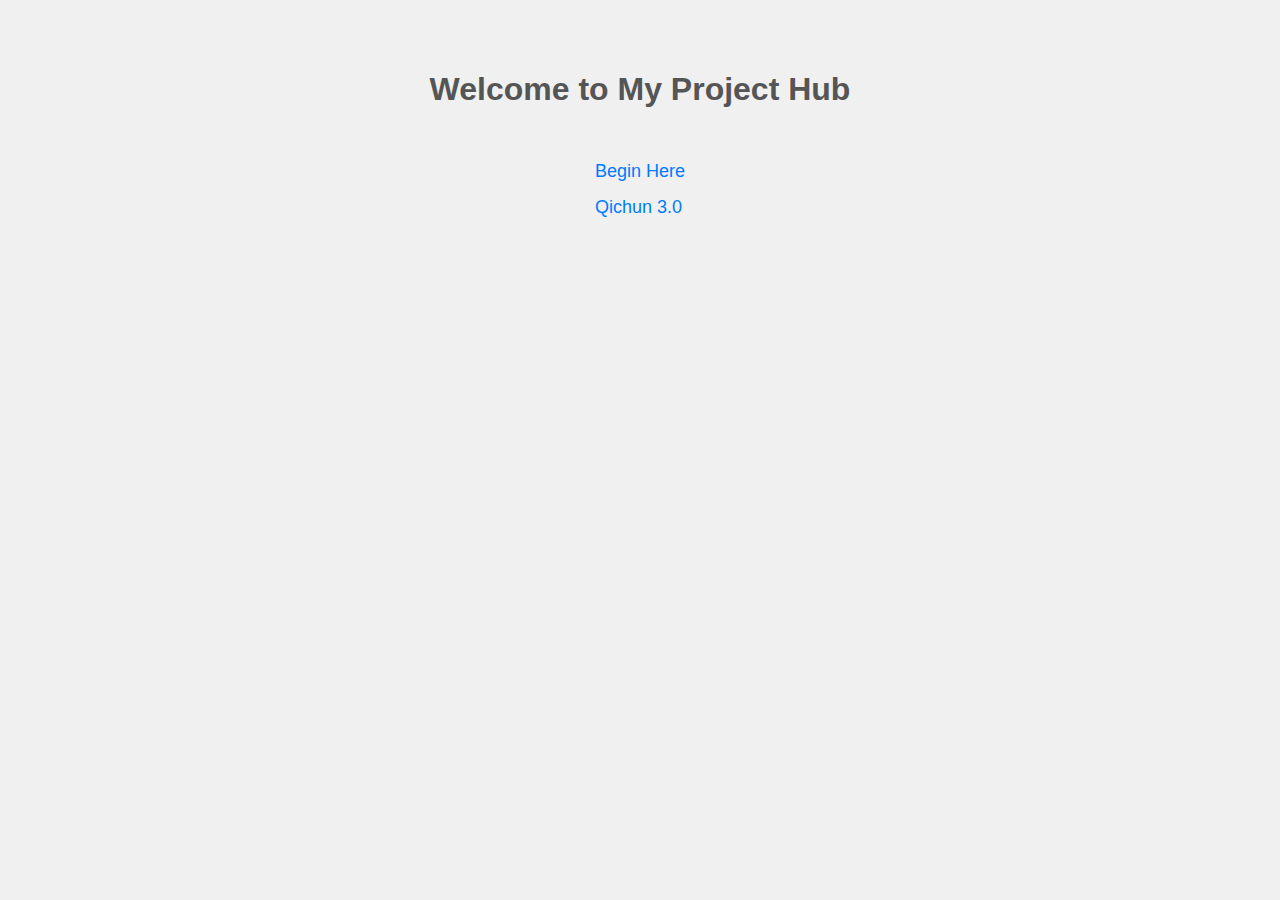
<file: index.html>
<!DOCTYPE html>
<html lang="en">
<head>
  <meta charset="UTF-8">
  <meta name="viewport" content="width=device-width, initial-scale=1.0">
  <title>My Projects</title>
  <style>
    body {
      font-family: Arial, sans-serif;
      margin: 0;
      padding: 0;
      background-color: #f0f0f0;
      color: #333;
      display: flex;
      flex-direction: column;
      align-items: center;
      padding-top: 50px;
    }
    h1 {
      color: #555;
    }
    ul {
      list-style-type: none;
      padding: 0;
    }
    li {
      margin: 15px 0;
    }
    a {
      text-decoration: none;
      font-size: 18px;
      color: #007bff;
    }
    a:hover {
      color: #0056b3;
    }
  </style>
</head>
<body>
  <h1>Welcome to My Project Hub</h1>
  <ul>
    <li><a href="begin_here/">Begin Here</a></li>
    <li><a href="camino">Qichun 3.0</a></li>
  </ul>
</body>
</html>
</file>
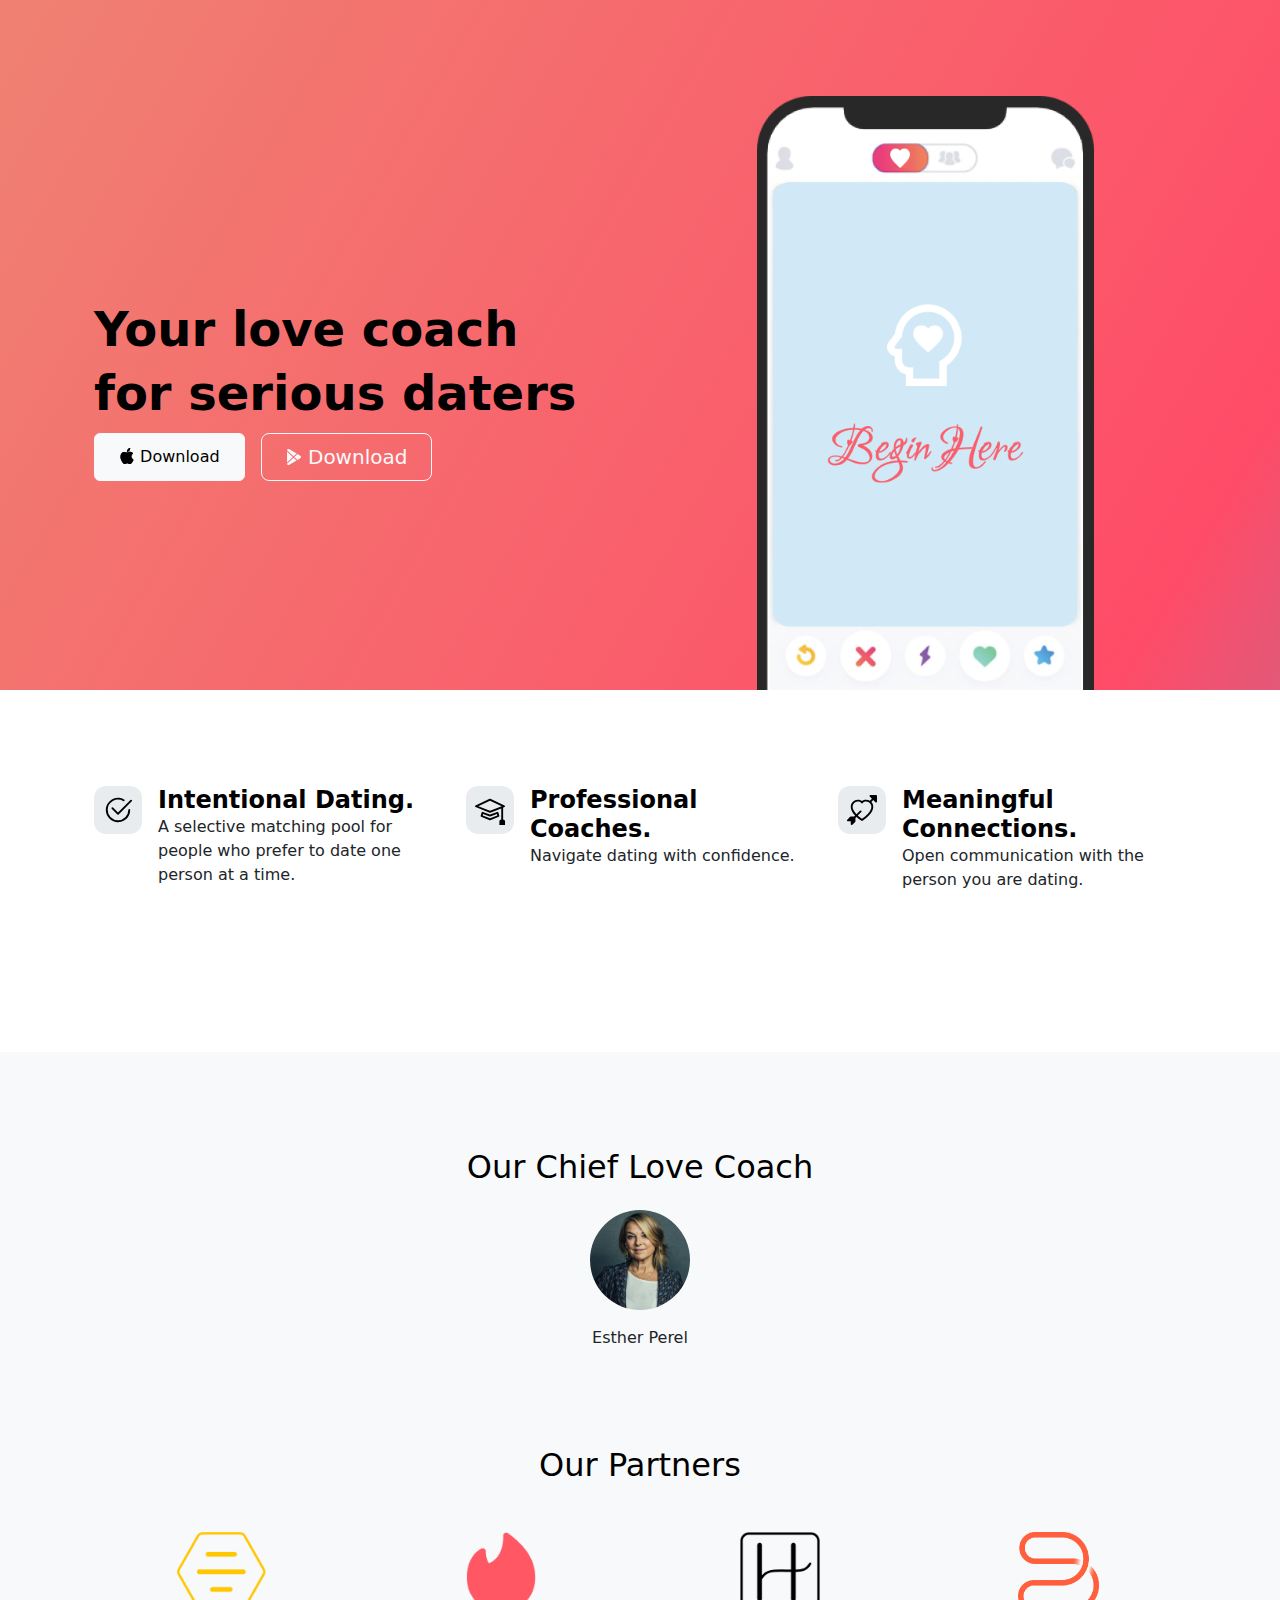
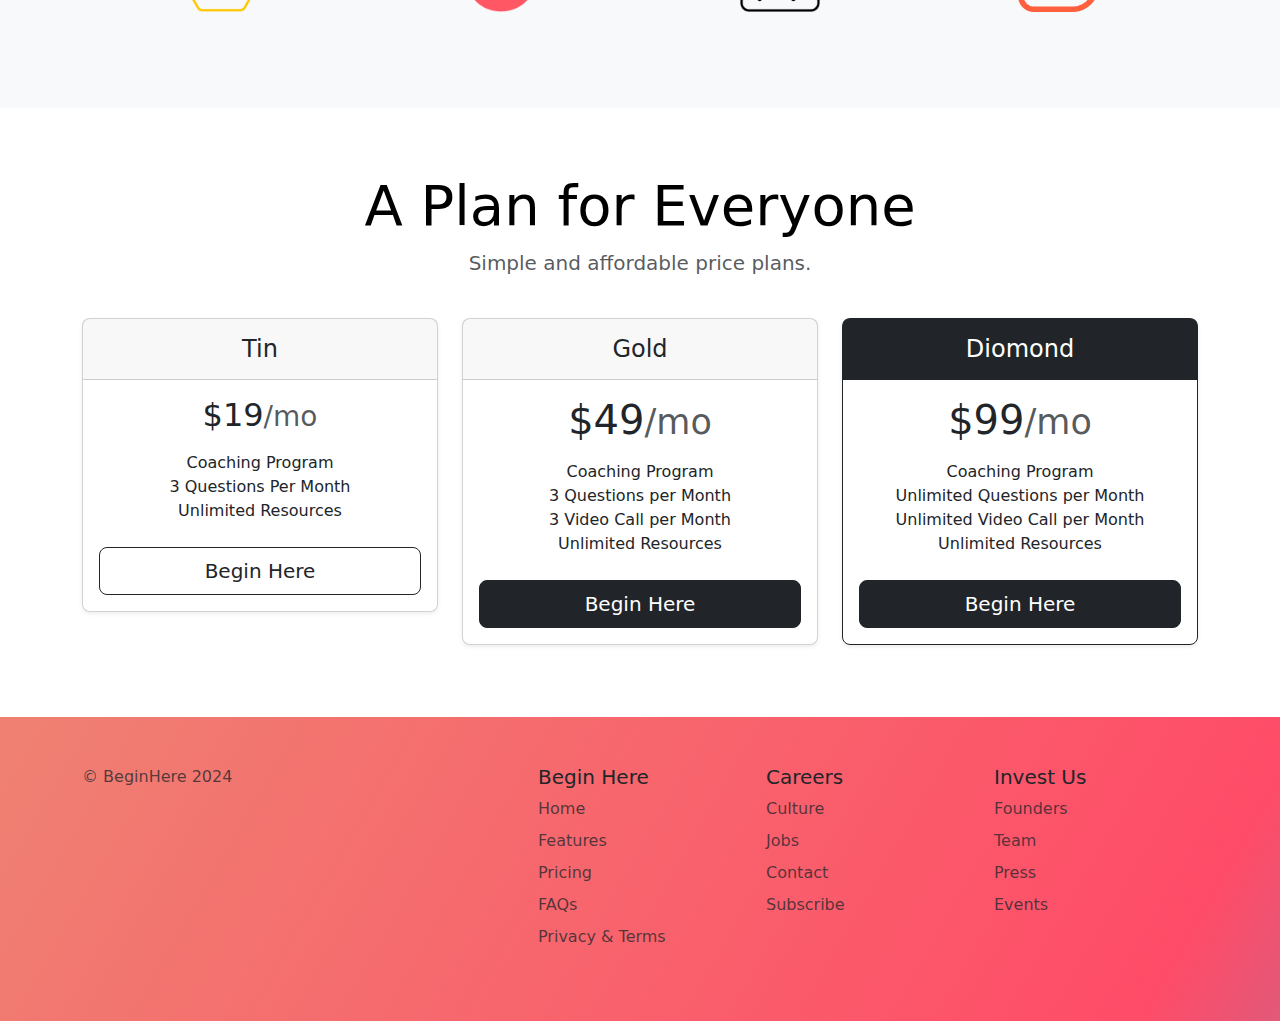
<file: begin_here/index.html>
<!DOCTYPE html>
<html lang="en">
  <head>
    <meta charset="UTF-8" />
    <meta name="viewport" content="width=device-width, initial-scale=1.0" />
    <link
      href="https://cdn.jsdelivr.net/npm/bootstrap@5.3.3/dist/css/bootstrap.min.css"
      rel="stylesheet"
      integrity="sha384-QWTKZyjpPEjISv5WaRU9OFeRpok6YctnYmDr5pNlyT2bRjXh0JMhjY6hW+ALEwIH"
      crossorigin="anonymous"
    />
    <link rel="stylesheet" href="./css/style.css" />
    <title>Begin Here</title>
  </head>

  <body>
    <!-- Title -->
    <section id="title" class="gradient-background">
      <div class="container col-xxl-8 px-4 pt-5">
        <div class="row flex-lg-row-reverse align-items-center g-5 pt-5">
          <div class="col-10 col-sm-8 col-lg-6">
            <img
              src="./images/iphone20.png"
              class="d-block mx-lg-auto img-fluid"
              alt="Bootstrap Themes"
              width="337"
              height="594"
              loading="lazy"
            />
          </div>
          <div class="col-lg-6">
            <h1 class="display-5 fw-bold text-body-emphasis lh-1 mb-3">
              Your love coach
            </h1>
            <h2 class="display-5 fw-bold text-body-emphasis lh-1 mb-3">
              for serious daters
            </h2>
            <div class="d-grid gap-2 d-md-flex justify-content-md-start">
              <button
                type="button"
                class="btn btn-primary btn-light px-4 me-md-2"
              >
                <svg
                  xmlns="http://www.w3.org/2000/svg"
                  width="16"
                  height="16"
                  fill="currentColor"
                  class="bi bi-apple mb-1"
                  viewBox="0 0 16 16"
                >
                  <path
                    d="M11.182.008C11.148-.03 9.923.023 8.857 1.18c-1.066 1.156-.902 2.482-.878 2.516.024.034 1.52.087 2.475-1.258.955-1.345.762-2.391.728-2.43Zm3.314 11.733c-.048-.096-2.325-1.234-2.113-3.422.212-2.189 1.675-2.789 1.698-2.854.023-.065-.597-.79-1.254-1.157a3.692 3.692 0 0 0-1.563-.434c-.108-.003-.483-.095-1.254.116-.508.139-1.653.589-1.968.607-.316.018-1.256-.522-2.267-.665-.647-.125-1.333.131-1.824.328-.49.196-1.422.754-2.074 2.237-.652 1.482-.311 3.83-.067 4.56.244.729.625 1.924 1.273 2.796.576.984 1.34 1.667 1.659 1.899.319.232 1.219.386 1.843.067.502-.308 1.408-.485 1.766-.472.357.013 1.061.154 1.782.539.571.197 1.111.115 1.652-.105.541-.221 1.324-1.059 2.238-2.758.347-.79.505-1.217.473-1.282Z"
                  />
                  <path
                    d="M11.182.008C11.148-.03 9.923.023 8.857 1.18c-1.066 1.156-.902 2.482-.878 2.516.024.034 1.52.087 2.475-1.258.955-1.345.762-2.391.728-2.43Zm3.314 11.733c-.048-.096-2.325-1.234-2.113-3.422.212-2.189 1.675-2.789 1.698-2.854.023-.065-.597-.79-1.254-1.157a3.692 3.692 0 0 0-1.563-.434c-.108-.003-.483-.095-1.254.116-.508.139-1.653.589-1.968.607-.316.018-1.256-.522-2.267-.665-.647-.125-1.333.131-1.824.328-.49.196-1.422.754-2.074 2.237-.652 1.482-.311 3.83-.067 4.56.244.729.625 1.924 1.273 2.796.576.984 1.34 1.667 1.659 1.899.319.232 1.219.386 1.843.067.502-.308 1.408-.485 1.766-.472.357.013 1.061.154 1.782.539.571.197 1.111.115 1.652-.105.541-.221 1.324-1.059 2.238-2.758.347-.79.505-1.217.473-1.282Z"
                  />
                </svg>
                Download
              </button>
              <button
                type="button"
                class="btn btn-outline-secondary btn-outline-light btn-lg px-4"
              >
                <svg
                  xmlns="http://www.w3.org/2000/svg"
                  width="16"
                  height="16"
                  fill="currentColor"
                  class="bi bi-google-play mb-1"
                  viewBox="0 0 16 16"
                >
                  <path
                    d="M14.222 9.374c1.037-.61 1.037-2.137 0-2.748L11.528 5.04 8.32 8l3.207 2.96 2.694-1.586Zm-3.595 2.116L7.583 8.68 1.03 14.73c.201 1.029 1.36 1.61 2.303 1.055l7.294-4.295ZM1 13.396V2.603L6.846 8 1 13.396ZM1.03 1.27l6.553 6.05 3.044-2.81L3.333.215C2.39-.341 1.231.24 1.03 1.27Z"
                  />
                </svg>
                Download
              </button>
            </div>
          </div>
        </div>
      </div>
    </section>
    <!-- Features -->
    <section id="features">
      <div class="container px-4 py-5" id="icon-grid">
        <div
          class="row row-cols-1 row-cols-sm-2 row-cols-md-3 g-4 py-5"
        >
          <div class="col d-flex align-items-start">
            <div class="icon-square text-body-emphasis bg-body-secondary d-inline-flex align-items-center justify-content-center fs-4 flex-shrink-0 me-3">
              <svg
              xmlns="http://www.w3.org/2000/svg"
              height="30"
              fill="currentColor"
              class="bi bi-check2-circle"
              viewBox="0 0 16 16"
            >
              <path
                d="M2.5 8a5.5 5.5 0 0 1 8.25-4.764.5.5 0 0 0 .5-.866A6.5 6.5 0 1 0 14.5 8a.5.5 0 0 0-1 0 5.5 5.5 0 1 1-11 0z"
              />
              <path
                d="M15.354 3.354a.5.5 0 0 0-.708-.708L8 9.293 5.354 6.646a.5.5 0 1 0-.708.708l3 3a.5.5 0 0 0 .708 0l7-7z"
              />
            </svg>
            </div>
            
            <div>
              <h3 class="fw-bold mb-0 fs-4 text-body-emphasis">
                Intentional Dating.
              </h3>
              <p>
                A selective matching pool for people who prefer to date one person at a time.
              </p>
            </div>
          </div>
          <div class="col d-flex align-items-start">
            <div class="icon-square text-body-emphasis bg-body-secondary d-inline-flex align-items-center justify-content-center fs-4 flex-shrink-0 me-3">
            <svg
              xmlns="http://www.w3.org/2000/svg"
              height="30"
              fill="currentColor"
              class="bi bi-mortarboard"
              viewBox="0 0 16 16"
            >
              <path
                d="M8.211 2.047a.5.5 0 0 0-.422 0l-7.5 3.5a.5.5 0 0 0 .025.917l7.5 3a.5.5 0 0 0 .372 0L14 7.14V13a1 1 0 0 0-1 1v2h3v-2a1 1 0 0 0-1-1V6.739l.686-.275a.5.5 0 0 0 .025-.917l-7.5-3.5ZM8 8.46 1.758 5.965 8 3.052l6.242 2.913L8 8.46Z"
              />
              <path
                d="M4.176 9.032a.5.5 0 0 0-.656.327l-.5 1.7a.5.5 0 0 0 .294.605l4.5 1.8a.5.5 0 0 0 .372 0l4.5-1.8a.5.5 0 0 0 .294-.605l-.5-1.7a.5.5 0 0 0-.656-.327L8 10.466 4.176 9.032Zm-.068 1.873.22-.748 3.496 1.311a.5.5 0 0 0 .352 0l3.496-1.311.22.748L8 12.46l-3.892-1.556Z"
              />
            </svg>
          </div>
            <div>
              <h3 class="fw-bold mb-0 fs-4 text-body-emphasis">
                Professional Coaches.
              </h3>
              <p>
                Navigate dating with confidence.
              </p>
            </div>
          </div>
          <div class="col d-flex align-items-start">
            <div class="icon-square text-body-emphasis bg-body-secondary d-inline-flex align-items-center justify-content-center fs-4 flex-shrink-0 me-3">
            <svg
              xmlns="http://www.w3.org/2000/svg"
              height="30"
              fill="currentColor"
              class="bi bi-arrow-through-heart"
              viewBox="0 0 16 16"
            >
              <path
                fill-rule="evenodd"
                d="M2.854 15.854A.5.5 0 0 1 2 15.5V14H.5a.5.5 0 0 1-.354-.854l1.5-1.5A.5.5 0 0 1 2 11.5h1.793l.53-.53c-.771-.802-1.328-1.58-1.704-2.32-.798-1.575-.775-2.996-.213-4.092C3.426 2.565 6.18 1.809 8 3.233c1.25-.98 2.944-.928 4.212-.152L13.292 2 12.147.854A.5.5 0 0 1 12.5 0h3a.5.5 0 0 1 .5.5v3a.5.5 0 0 1-.854.354L14 2.707l-1.006 1.006c.236.248.44.531.6.845.562 1.096.585 2.517-.213 4.092-.793 1.563-2.395 3.288-5.105 5.08L8 13.912l-.276-.182a21.86 21.86 0 0 1-2.685-2.062l-.539.54V14a.5.5 0 0 1-.146.354l-1.5 1.5Zm2.893-4.894A20.419 20.419 0 0 0 8 12.71c2.456-1.666 3.827-3.207 4.489-4.512.679-1.34.607-2.42.215-3.185-.817-1.595-3.087-2.054-4.346-.761L8 4.62l-.358-.368c-1.259-1.293-3.53-.834-4.346.761-.392.766-.464 1.845.215 3.185.323.636.815 1.33 1.519 2.065l1.866-1.867a.5.5 0 1 1 .708.708L5.747 10.96Z"
              />
            </svg>
          </div>
            <div>
              <h3 class="fw-bold mb-0 fs-4 text-body-emphasis">
                Meaningful Connections.
              </h3>
              <p>
                Open communication with the person you are dating.
              </p>
            </div>
          </div>
          
      </div>
    </section>
    <!-- Testimonial -->
    <section id="testimonial">
      <div class="my-5">
        <div class="p-5 text-center bg-body-tertiary">
          <div class="container py-5">
            <h2 class="text-body-emphasis">Our Chief Love Coach</h2>
            <img id="dog" src="./images/esther.jpeg"/>
            <p class="col-lg-8 mx-auto">
              Esther Perel
            </p>
            <h2 class="text-body-emphasis" id="ourPartners">Our Partners</h2>
            <div class="container">
              <div class="row">
                <div class="col-lg-3 col-sm-12" >
                  <img class = "testimonial" src="./images/bumble.png" alt="logo 1">
                </div>
                <div class="col-lg-3 col-sm-12" >
                  <img class = "testimonial" src="./images/tinder.png" alt="logo 2">
                </div>
                <div class="col-lg-3 col-sm-12" >
                  <img class = "testimonial" src="./images/hinge.png" alt="logo 3">
                </div>
                <div class="col-lg-3 col-sm-12" >
                  <img class = "testimonial" src="./images/breeze.png" alt="logo 4">
                </div>
              </div>
            </div>
          </div>
        </div>
      </div>


    </section>
    <!-- Pricing -->
    <section id="pricing">
      <div class="container">
      <div class="pricing-header p-3 pb-md-4 mx-auto text-center">
        <h2 class="display-4 fw-normal text-body-emphasis">A Plan for Everyone</h2>
        <p class="fs-5 text-body-secondary">Simple and affordable price plans.</p>
      </div>
      
      <div class="row row-cols-1 row-cols-md-3 mb-3 text-center">
        <div class="col">
          <div class="card mb-4 rounded-3 shadow-sm">
            <div class="card-header py-3">
              <h4 class="my-0 fw-normal">Tin</h4>
            </div>
            <div class="card-body">
              <h2 class="card-title pricing-card-title">$19<small class="text-body-secondary fw-light">/mo</small></h2>
              <ul class="list-unstyled mt-3 mb-4">
                <li>Coaching Program</li>
                <li>3 Questions Per Month</li>
                <li>Unlimited Resources</li>
              </ul>
              <button type="button" class="w-100 btn btn-lg btn-outline-dark">Begin Here</button>
            </div>
          </div>
        </div>
        <div class="col">
          <div class="card mb-4 rounded-3 shadow-sm">
            <div class="card-header py-3">
              <h4 class="my-0 fw-normal">Gold</h4>
            </div>
            <div class="card-body">
              <h1 class="card-title pricing-card-title">$49<small class="text-body-secondary fw-light">/mo</small></h1>
              <ul class="list-unstyled mt-3 mb-4">
                <li>Coaching Program</li>
                <li>3 Questions per Month</li>
                <li>3 Video Call per Month</li>
                <li>Unlimited Resources</li>
              </ul>
              <button type="button" class="w-100 btn btn-lg btn-dark">Begin Here</button>
            </div>
          </div>
        </div>
        <div class="col">
          <div class="card mb-4 rounded-3 shadow-sm border-dark">
            <div class="card-header py-3 text-bg-dark border-dark">
              <h4 class="my-0 fw-normal">Diomond</h4>
            </div>
            <div class="card-body">
              <h1 class="card-title pricing-card-title">$99<small class="text-body-secondary fw-light">/mo</small></h1>
              <ul class="list-unstyled mt-3 mb-4">
                <li>Coaching Program</li>
                <li>Unlimited Questions per Month</li>
                <li>Unlimited Video Call per Month</li>
                <li>Unlimited Resources</li>
              </ul>
              <button type="button" class="w-100 btn btn-lg btn-dark">Begin Here</button>
            </div>
          </div>
        </div>
      </div>
    </div>


    </section>

    <!-- Footer -->
    <section id="footer" class="gradient-background">
      <div class="container">
        <footer class="row row-cols-1 row-cols-sm-2 row-cols-md-5 py-5 mt-5">
          <div class="col mb-3">
            <p class="text-body-secondary">© BeginHere 2024</p>
          </div>
      
          <div class="col mb-3">
      
          </div>
      
          <div class="col mb-3">
            <h5>Begin Here</h5>
            <ul class="nav flex-column">
              <li class="nav-item mb-2"><a href="#" class="nav-link p-0 text-body-secondary">Home</a></li>
              <li class="nav-item mb-2"><a href="#" class="nav-link p-0 text-body-secondary">Features</a></li>
              <li class="nav-item mb-2"><a href="#" class="nav-link p-0 text-body-secondary">Pricing</a></li>
              <li class="nav-item mb-2"><a href="#" class="nav-link p-0 text-body-secondary">FAQs</a></li>
              <li class="nav-item mb-2"><a href="#" class="nav-link p-0 text-body-secondary">Privacy & Terms</a></li>
            </ul>
          </div>
      
          <div class="col mb-3">
            <h5>Careers</h5>
            <ul class="nav flex-column">
              <li class="nav-item mb-2"><a href="#" class="nav-link p-0 text-body-secondary">Culture</a></li>
              <li class="nav-item mb-2"><a href="#" class="nav-link p-0 text-body-secondary">Jobs</a></li>
              <li class="nav-item mb-2"><a href="#" class="nav-link p-0 text-body-secondary">Contact</a></li>
              <li class="nav-item mb-2"><a href="#" class="nav-link p-0 text-body-secondary">Subscribe</a></li>
            </ul>
          </div>
      
          <div class="col mb-3">
            <h5>Invest Us</h5>
            <ul class="nav flex-column">
              <li class="nav-item mb-2"><a href="#" class="nav-link p-0 text-body-secondary">Founders</a></li>
              <li class="nav-item mb-2"><a href="#" class="nav-link p-0 text-body-secondary">Team</a></li>
              <li class="nav-item mb-2"><a href="#" class="nav-link p-0 text-body-secondary">Press</a></li>
              <li class="nav-item mb-2"><a href="#" class="nav-link p-0 text-body-secondary">Events</a></li>
            </ul>
          </div>
        </footer>
      </div>
    </section>

    <link
      href="https://cdn.jsdelivr.net/npm/bootstrap@5.3.3/dist/css/bootstrap.min.css"
      rel="stylesheet"
      integrity="sha384-QWTKZyjpPEjISv5WaRU9OFeRpok6YctnYmDr5pNlyT2bRjXh0JMhjY6hW+ALEwIH"
      crossorigin="anonymous"
    />
  </body>
</html>
</file>
<file: begin_here/css/style.css>
.gradient-background {
  background: linear-gradient(300deg, #00bfff, #ff4c68, #ef8172);
  background-size: 180% 180%;
  animation: gradient-animation 18s ease infinite;
}

@keyframes gradient-animation {
  0% {
    background-position: 0% 50%;
  }
  50% {
    background-position: 100% 50%;
  }
  100% {
    background-position: 0% 50%;
  }
}

.icon-square {
  width: 3rem;
  height: 3rem;
  border-radius: 0.75rem;
}

.profile-img {
  height: 100px;
  border-radius: 50%;
}

#title>.container{
  padding-bottom: 0;
}

#dog{
  height: 100px;
  border-radius: 50px;
  margin-top: 1em;
  margin-bottom: 1em;
}

.testimonial{
  height: 80px;
  margin-top: 40px;
}

#ourPartners{
  margin-top: 3em;
}
</file>
